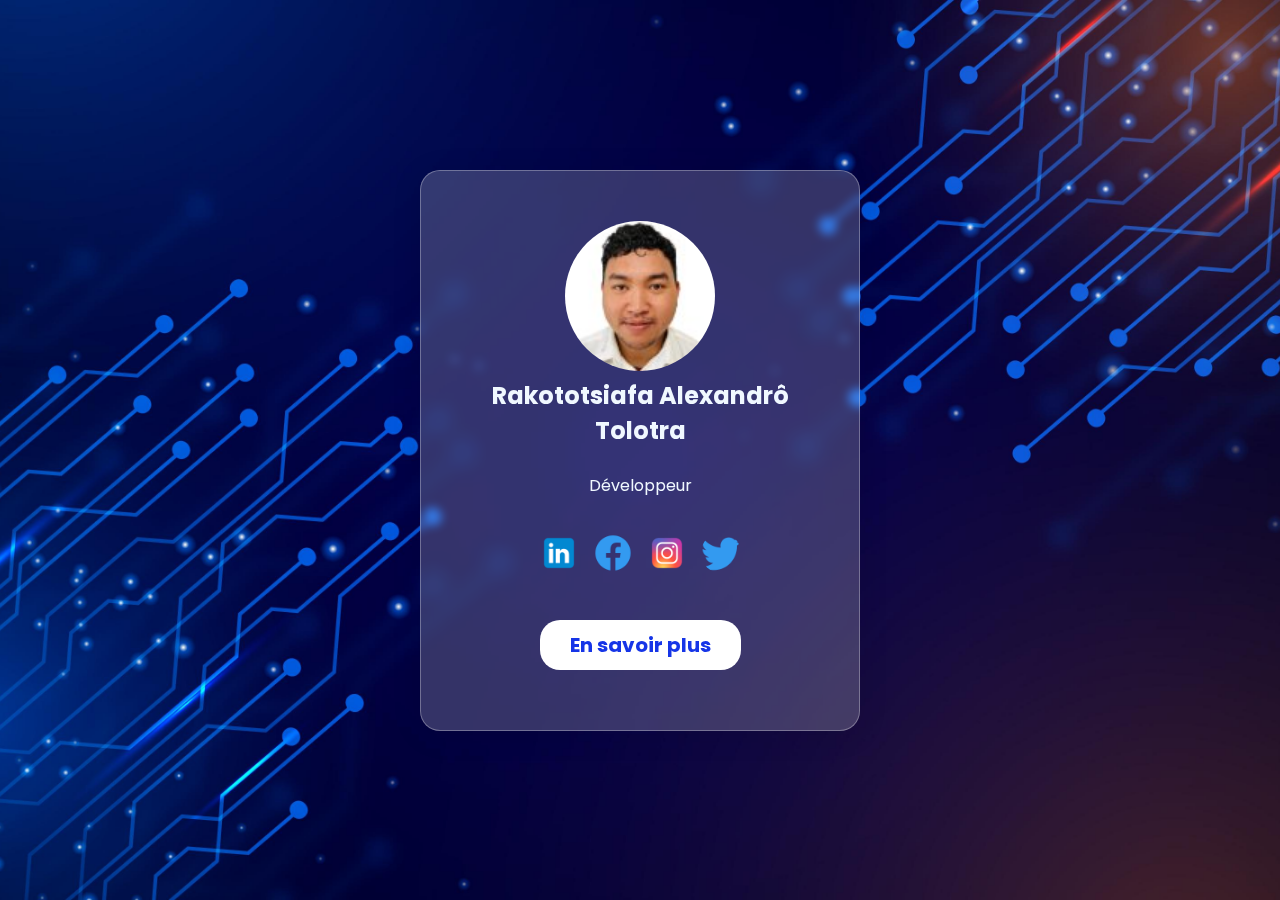
<file: index.html>
<!DOCTYPE html>
<html lang="en">
<head>
    <meta charset="UTF-8">
    <meta name="viewport" content="width=device-width, initial-scale=1.0">
    <link rel="stylesheet" href="style.css">
    <link rel="preconnect" href="https://fonts.googleapis.com">
    <link rel="preconnect" href="https://fonts.gstatic.com" crossorigin>
    <link href="https://fonts.googleapis.com/css2?family=Poppins:ital,wght@0,100;0,200;0,300;0,400;0,500;0,600;0,700;0,800;0,900;1,100;1,200;1,300;1,400;1,500;1,600;1,700;1,800;1,900&display=swap" rel="stylesheet">
    <title>Mon portfolio</title>
</head>
<body>
    <div class="ecran">
         <div class="carte" data-tilt>
            <img src="media/touloutre.png">
            <h2>Rakototsiafa Alexandrô Tolotra</h2>
            <br>
            <p>Développeur</p>
            <br>
            <div class="reseau">
                <a href="https://www.linkedin.com/in/rakototsiafa"><img src="media/icons8-linkedin-100.png"></a>
                <a href="https://www.facebook.com/touloutre.rakototsiafa/"><img src="media/icons8-facebook-nouveau-100.png"></a>
                <a href="https://www.instagram.com/rakototsiafa"><img src="media/icons8-instagram-100.png"></a>
                <a href="https://twitter.com/touloutre26"><img src="media/icons8-twitter-100.png"></a>
            </div>
            <a href="" class="bouton">En savoir plus</a>
         </div>
    </div>
    <script src="vanilla-tilt.js"></script>
</body>
</html>
</file>
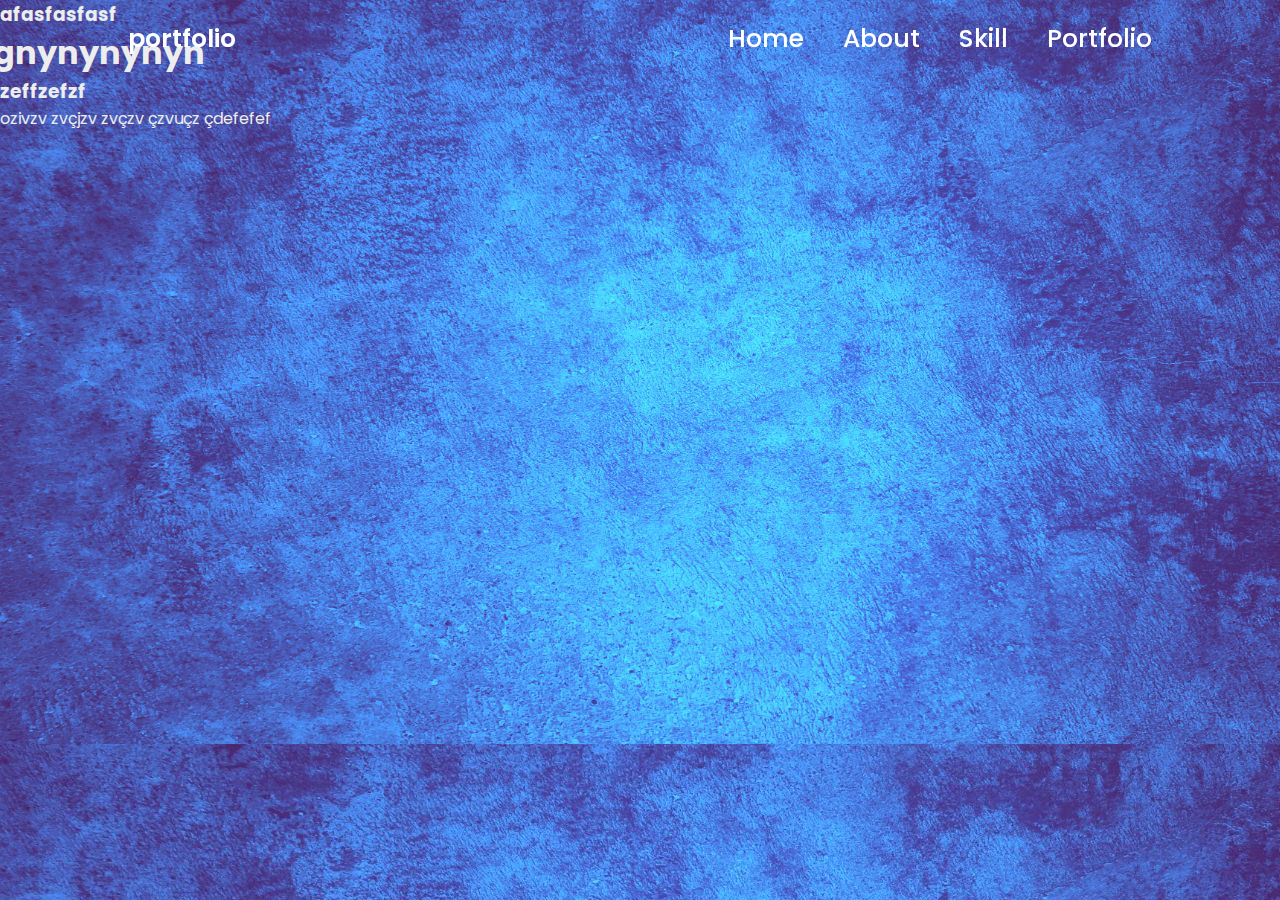
<file: content/content.html>
<!DOCTYPE html>
<html lang="en">
<head>
    <meta charset="UTF-8">
    <meta name="viewport" content="width=device-width, initial-scale=1.0">
    <title>à propos de moi</title>
    <link rel="preconnect" href="https://fonts.googleapis.com">
<link rel="preconnect" href="https://fonts.gstatic.com" crossorigin>
<link href="https://fonts.googleapis.com/css2?family=Poppins:ital,wght@0,100;0,200;0,300;0,400;0,500;0,600;0,700;0,800;0,900;1,100;1,200;1,300;1,400;1,500;1,600;1,700;1,800;1,900&display=swap" rel="stylesheet">
    <link rel="stylesheet" href="content.css">
</head>
<body>
    <header class="header">
        <a href="" class="logo">portfolio</a>

         <nav class="navbar">
             <a href="#">Home</a>  
             <a href="#">About</a>
             <a href="#">Skill</a>
             <a href="#">Portfolio</a>  
         </nav>
    </header>
    <section class="home">
        <div class="home-content">
            <h3>afasfasfasf</h3>
            <h1>asfasfdggnynynynyn</h1>
            <h3>zeffzefzf</h3>
            <p>ozivzv zvçjzv zvçzv çzvuçz çdefefef</p>
                 <div class="home-scl">
                    
                 </div>
        </div>
    </section>
</body>
</html>
</file>
<file: style.css>
*{
    margin: 0;
    padding: 0;
    box-sizing: border-box;
    font-family: "Poppins", sans-serif;
}
.ecran {
    width: 100%;
    height: 100vh;
    background-image: url(media/back.jpg);
    background-position: center;
    background-size: cover;
    display: flex;
    align-items: center;
    justify-content: center;
}
.carte {
    width: 90%;
    max-width: 440px;
    color: aliceblue;
    text-align: center;
    padding: 50px 30px;
    border: 1px solid rgba(255,255,255,0.3);
    background: rgba(255,255,255,0.2);
    border-radius: 20px;
    box-shadow: 0 4px 30px rgba(0,0,0,0.1);
    backdrop-filter: blur(5px);
}
.carte img{
    width: 150px;
    border-radius: 50%;
}
.carte .reseau img{
    width: 40px;
    margin: 10px 5px;
    transition: background 0.5s;
}
.carte .reseau img:hover{
    background: rgb(rgb(240, 240, 240), rgba(0, 128, 0, 0), rgba(0, 0, 255, 0));
}
.bouton{
    text-decoration: none;
    display: inline-block;
    font-size: 20px;
    font-weight: 700;
    background: #fff;
    color: #1635e7;
    padding: 10px 30px;
    border-radius: 20px;
    margin:  30px 0 10px;
}
</file>
<file: content/content.css>
*{
    margin: 0;
    padding: 0;
    box-sizing: border-box;
    font-family: 'poppins', sans-serif;
}
body{
    color: #ededed;
}
.header{
    position: fixed;
    top: 0;
    left: 0;
    width: 100%;
    padding: 20px 10%;
    background: transparent;
    display: flex;
    justify-content: space-between;
    align-items: center;
    z-index: 100;
}
.logo {
    position: relative;
    font-size: 25px;
    color: #ffff;
    text-decoration: none;
    font-weight: 600;
}
.navbar a{
    display: inline-block;
    font-size: 25px;
    color: #ffff;
    text-decoration: none;
    font-weight: 500;
    margin-left: 35px;
    transition: .3s;
}
.navbar a:hover{
    color: #0ef;
}
.home{
    position: relative;
    width: 100%;
    justify-content: space-between;
    height: 100vh;
    background: url(../media/back02.jpeg);
}
.home-content h1{
    display: flex;
    justify-content: center;
    width: 50px;
}
</file>
